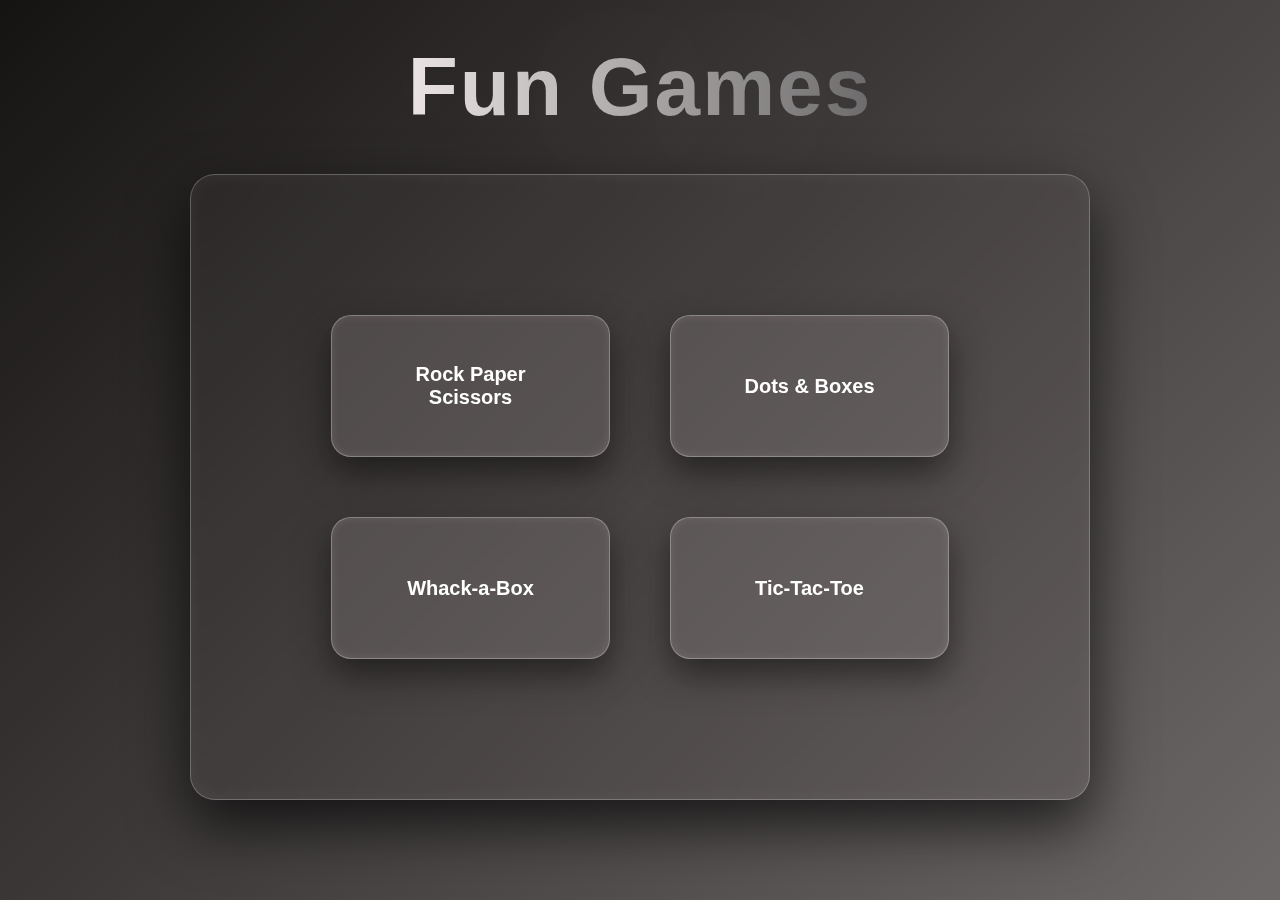
<file: index.html>
<!DOCTYPE html>
<html lang="en">
<head>
  <meta charset="UTF-8">
  <title>Fun-Games</title>
  <link rel="stylesheet" href="style.css">
</head>
<body>

  <h1> Fun Games</h1>

  <div class="container">
    <a href="rock-paper-sciccors/rps.html" class="game-box">Rock Paper Scissors</a>
    <a href="dots&boxes/dB.html" class="game-box">Dots & Boxes</a>
    <a href="whack-a-box/wab.html" class="game-box">Whack-a-Box</a>
    <a href="tic-tac-toe/tic.html" class="game-box">Tic-Tac-Toe</a>
  </div>

</body>
</html>
</file>
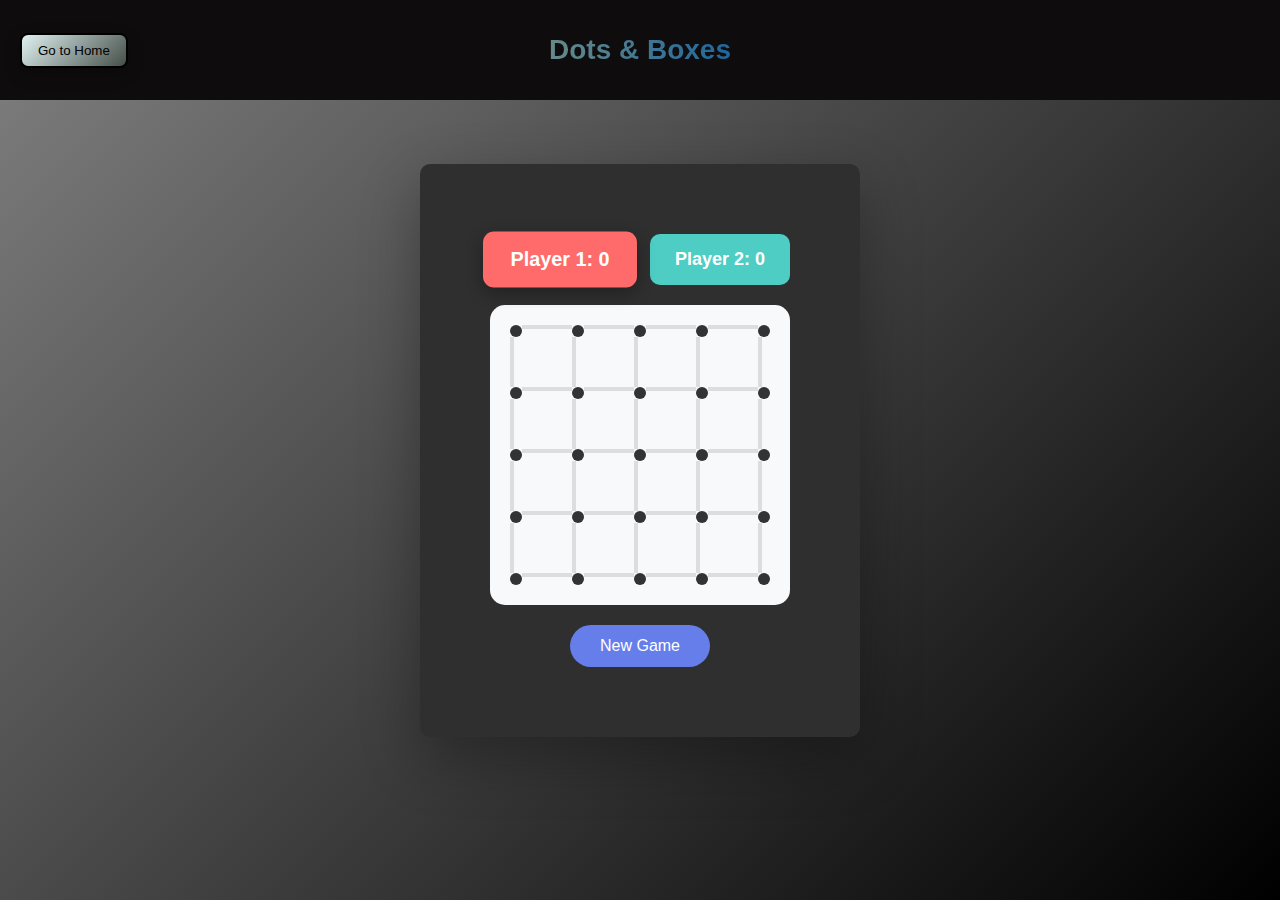
<file: dots&boxes/dB.html>
<!DOCTYPE html>
<html lang="en">
<head>
    <meta charset="UTF-8">
    <meta name="viewport" content="width=device-width, initial-scale=1.0">
    <title>Dots and Boxes</title>
    <link rel="stylesheet" href="dB.css">
</head>
<body>
    <div class="top-bar">
         <button class="home-btn" onclick="window.location.href='../index.html'">
        Go to Home
        </button>
        <h1>Dots & Boxes</h1>
    </div>
    

    <div class="container">
        
        <div class="scoreboard">
            <div class="player player1 active" id="player1">
                Player 1: <span id="score1">0</span>
            </div>
            <div class="player player2" id="player2">
                Player 2: <span id="score2">0</span>
            </div>
        </div>

        <div class="game-board">
            <div class="grid" id="grid"></div>
        </div>

        <div class="winner" id="winner"></div>
        
        <button class="reset-btn" id="resetBtn">New Game</button>
    </div>

    <script src="dB.js"></script>
</body>
</html>
</file>
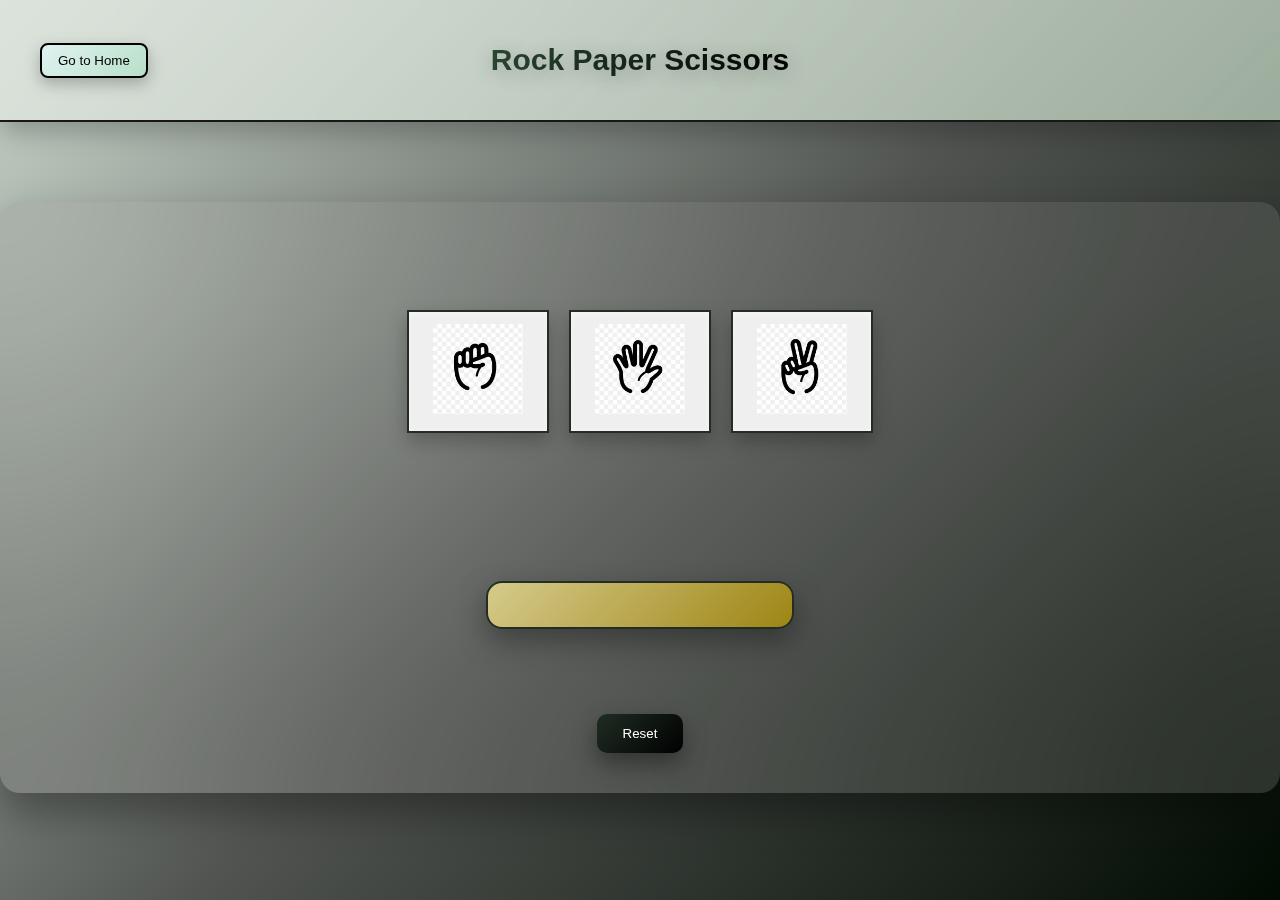
<file: rock-paper-sciccors/rps.html>
<!DOCTYPE html>
<html lang="en">
<head>
  <meta charset="UTF-8">
  <meta name="viewport" content="width=device-width, initial-scale=1.0">
  <title>Rock Paper Scissors</title>
  <link rel="stylesheet" href="rps.css">
</head>
<body>
    <div class="header-div">
        <button class="home" onclick="window.location.href='../index.html'">
        Go to Home
        </button>
  <h1>Rock Paper Scissors </h1>
    </div>

<div class="game-card">
  <div class="choices">
    <button class="choice" data-choice="rock">
    <img src="images/rock.jpeg" alt="Rock">
    </button>

    <button class="choice" data-choice="paper">
    <img src="images/paper.jpeg" alt="Paper">
    </button>

    <button class="choice" data-choice="scissors">
      <img src="images/scissors.jpeg" alt="Scissors">
    </button> 
  </div>


  <div class="result">
    <p id="user-choice"></p>
    <p id="computer-choice"></p>
    <h2 id="winner"></h2>
  </div>
  <button id="reset">Reset</button>
</div>

  <script src="rps.js"></script>
</body>
</html>
</file>
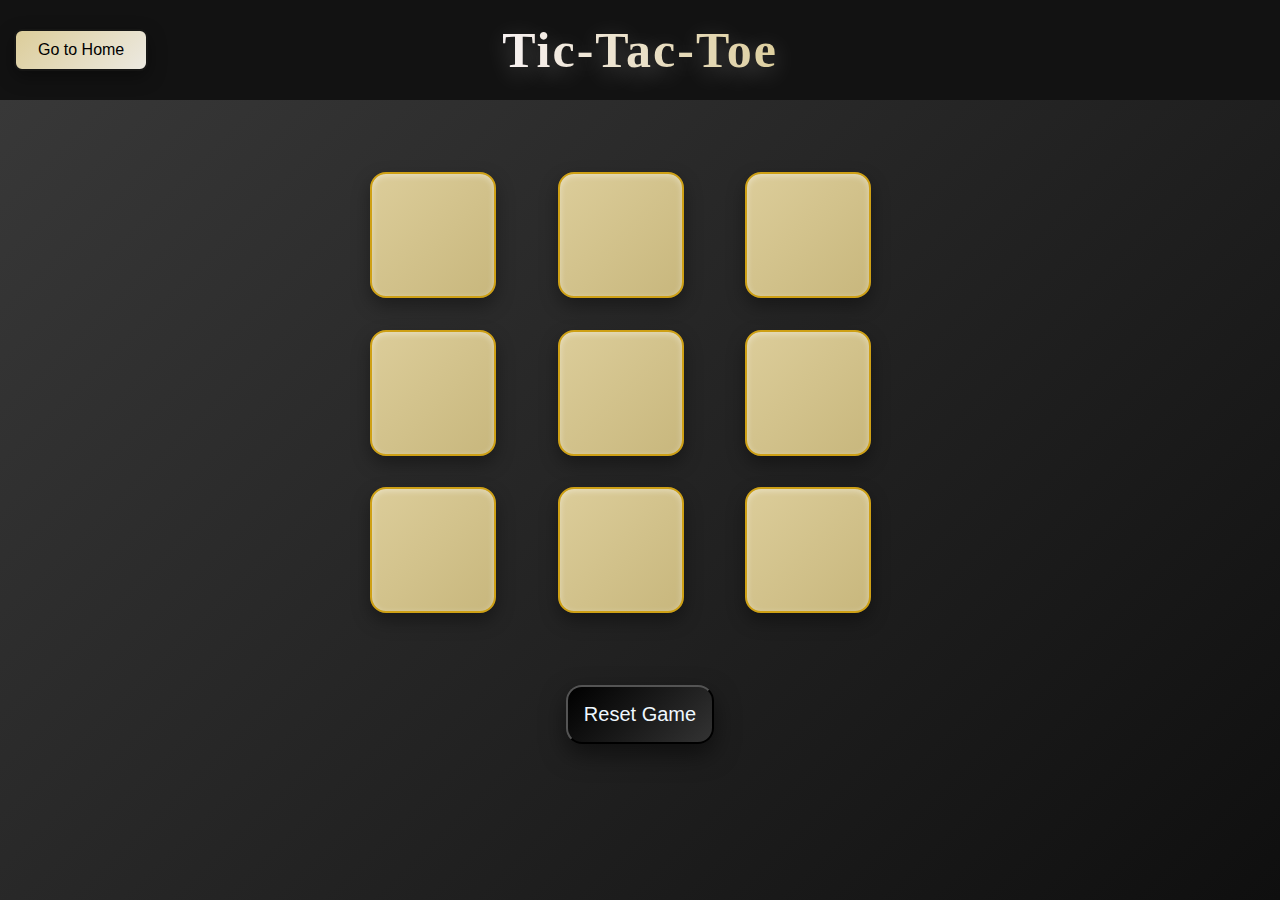
<file: tic-tac-toe/tic.html>
<!DOCTYPE html>
<html lang="en">
<head>
    <link rel="stylesheet" href="tic.css">
    <meta charset="UTF-8">
    <meta name="viewport" content="width=device-width, initial-scale=1.0">
    
        <title>tic-tac-toe</title>
   
</head>
<body>
    

    <main>
    <div class="top">
        <button class="home" onclick="window.location.href='../index.html'">
        Go to Home
        </button>
        <h1 class="content"> Tic-Tac-Toe </h1>
    </div>
   


    <div class="container">
        <div class="game">
            <button class="box"></button>
            <button class="box"></button>
            <button class="box"></button>
            <button class="box"></button>
            <button class="box"></button>
            <button class="box"></button>
            <button class="box"></button>
            <button class="box"></button>
            <button class="box"></button>
        </div>
    </div>
    <button id="Reset">Reset Game</button>
    <div class="msg-container hide">
        <p id="msg">Winner</p>
    </div>


    </main>
    <script src="tic.js"></script>
</body>
</html>
</file>
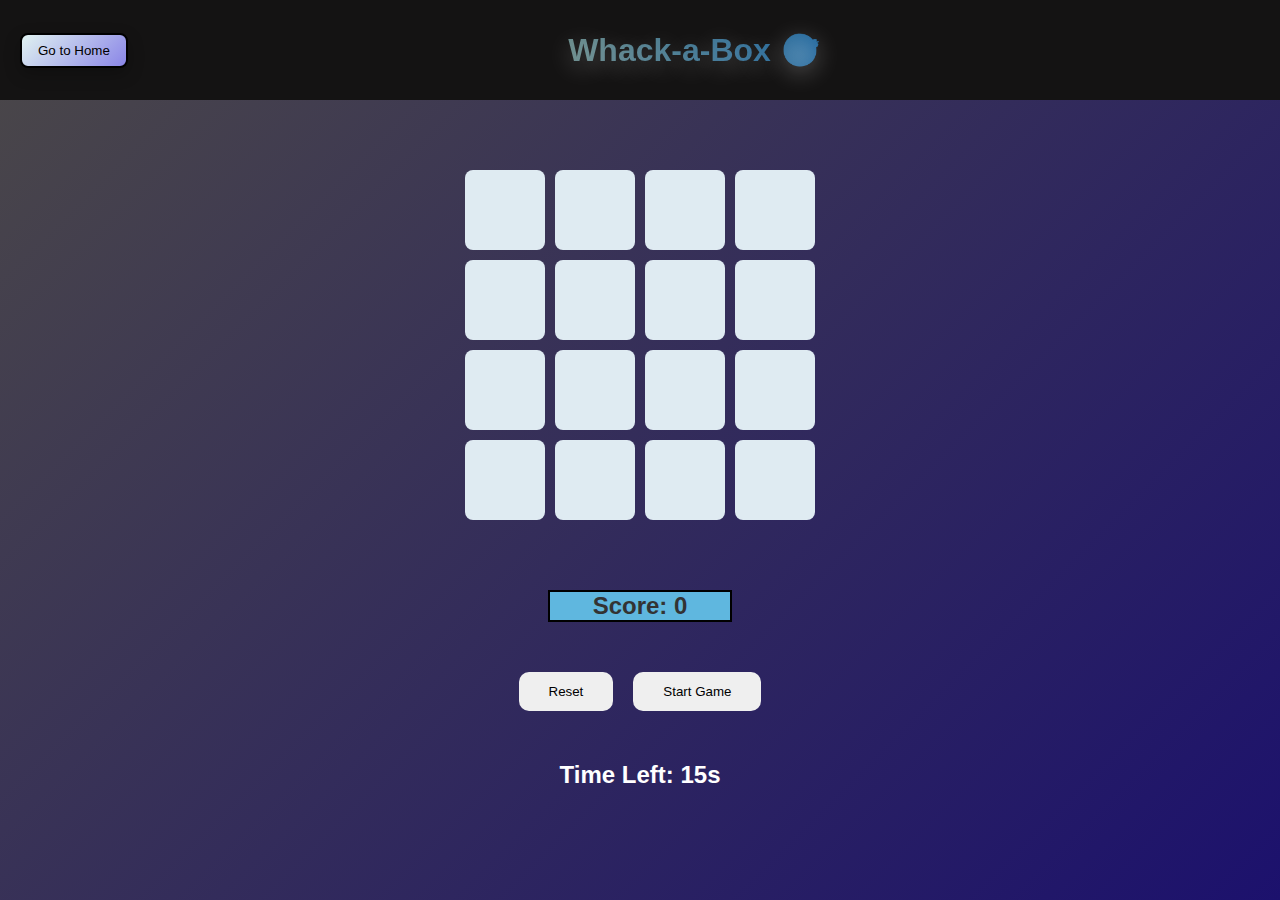
<file: whack-a-box/wab.html>
<!DOCTYPE html>
<html lang="en">
<head>
  <meta charset="UTF-8">
  <meta name="viewport" content="width=device-width, initial-scale=1.0">
  <title>Whack-a-Box</title>
  <link rel="stylesheet" href="wab.css">
</head>
<body>
  <DIV class="top">
        <button class="home" onclick="window.location.href='../index.html'">
        Go to Home
        </button>
       <h1 class="title">Whack-a-Box 🎯</h1>
       

  </DIV>

  <div id="game-grid"></div>
  <div id="scoreList">
  <h2>Score: <span id="score">0</span></h2>
  </div>
  <div class="btns">
  <button id="reset">Reset</button>
  <button id="start">Start Game</button>
  </div>
  <h3 class="score hide">your score is:</h3>
  
  <h2 style="color: white;">Time Left: <span id="time">15</span>s</h2>


  


  <script src="wab.js"></script>
</body>
</html>
</file>
<file: dots&boxes/dB.css>
* {
    margin: 0;
    padding: 0;
    box-sizing: border-box;
}

body {
    font-family: 'Segoe UI', Tahoma, Geneva, Verdana, sans-serif;
    display: flex;
    justify-content: center;
    align-items: center;
    min-height: 100vh;
    background: linear-gradient(135deg, GREY 0%, BLACK 100%);
    padding: 20px;
}

.container {
    background: rgb(48, 47, 47);
    padding: 70px;
    border-radius: 10px;
    box-shadow: 0 20px 60px rgba(0,0,0,0.3);
}

.top-bar {
    background-color: rgb(14, 12, 12);
    position: fixed;
    top: 0;
    left: 0;
    width: 100%;
    height:100px;

    display: flex;
    align-items: center;

    padding: 0 20px;
    z-index: 100;
}

.top-bar h1 {
    position: absolute;
    left: 50%;
    transform: translateX(-50%);
    margin: 0;
    background: linear-gradient(
    90deg,
    #678989,
    #1f669d
  );

  -webkit-background-clip: text;
  -webkit-text-fill-color: transparent;
    

    color: rgb(225, 218, 218);
    font-size: 28px;
    font-weight: bold;
}


.home-btn {
  margin-right: auto;
  padding: 8px 16px;

  border-radius: 8px;
  border: 2px solid black;

  background: linear-gradient(135deg, #e0f2f1, #454f49);
  cursor: pointer;

  box-shadow: 0 6px 16px rgba(0,0,0,0.25);
  transition: all 0.25s ease;}



.home-btn:hover {
    background: white;
    transform: translateY(-2px);

    
}


.scoreboard {
    display: flex;
    justify-content: space-around;
    margin-bottom: 20px;
    gap:20px;
}

.player {
    padding: 15px 25px;
    border-radius: 10px;
    font-size: 18px;
    font-weight: bold;
    transition: all 0.3s;
}

.player1 {
    background: #ff6b6b;
    color: white;
}

.player2 {
    background: #4ecdc4;
    color: white;
}

.player.active {
    transform: scale(1.1);
    box-shadow: 0 5px 15px rgba(0,0,0,0.3);
}

.game-board {
    display: inline-block;
    background: #f8f9fa;
    padding: 20px;
    border-radius: 15px;
}

.grid {
    display: grid;
    gap: 0;
}

.dot {
    width: 12px;
    height: 12px;
    background: #333;
    border-radius: 50%;
    position: relative;
}

.h-line, .v-line {
    background: #ddd;
    cursor: pointer;
}

.h-line {
    height: 4px;
    width: 50px;
}

.v-line {
    width: 4px;
    height: 50px;
}

.h-line:hover, .v-line:hover {
    background: #242222;
}

.h-line.filled, .v-line.filled {
    cursor: not-allowed;
}

.h-line.filled.p1, .v-line.filled.p1 {
    background: #ff6b6b;
}

.h-line.filled.p2, .v-line.filled.p2 {
    background: #4ecdc4;
}

.box {
    width: 50px;
    height: 50px;
    display: flex;
    align-items: center;
    justify-content: center;
    font-size: 24px;
    font-weight: bold;
    transition: all 0.3s;
}

.box.p1 {
    background: rgba(255, 107, 107, 0.3);
    color: #ff6b6b;
}

.box.p2 {
    background: rgba(78, 205, 196, 0.3);
    color: #4ecdc4;
}

.winner {
    text-align: center;
    margin-top: 20px;
    font-size: 24px;
    font-weight: bold;
    color: #667eea;
    display: none;
}

.winner.show {
    display: block;
    animation: celebrate 0.5s ease-in-out;
}

@keyframes celebrate {
    0%, 100% { transform: scale(1); }
    50% { transform: scale(1.1); }
}

.reset-btn {
    display: block;
    margin: 20px auto 0;
    padding: 12px 30px;
    background: #667eea;
    color: white;
    border: none;
    border-radius: 25px;
    font-size: 16px;
    cursor: pointer;
    transition: all 0.3s;
}

.reset-btn:hover {
    background: #764ba2;
    transform: translateY(-2px);
    box-shadow: 0 5px 15px rgba(0,0,0,0.2);
}
</file>
<file: rock-paper-sciccors/rps.css>
* {
    padding: 0;
    margin: 0;
}

html, body {
  height: 100%;
  margin: 0;
}

body {
  font-family: Arial, sans-serif;
  text-align: center;
  

  background: linear-gradient(135deg, #cad7cc 0%,#515451 50%, #010b02 100%);
  color: #1f2d23;
}


h1 {
  padding: 20px;
  font-size: 490px;
  color: black;
  margin:0;
  text-align: center;
  
  
}

.choices {
  margin: 60px;
}

.choice img {
  width: 90px;
  height: 90px;
  pointer-events: none; /* VERY IMPORTANT */
}

.choice:hover img {
  transform: scale(1.15);
  transition: transform 0.25s ease;
}


.choice {
  font-size: 18px;
  padding: 12px 24px;
  margin: 8px;

  border-radius: 0px;
  border: 2px solid #232d24;

  cursor: pointer;

  box-shadow: inset 0 2px 6px rgba(255,255,255,0.5),
              0 8px 18px rgba(0,0,0,0.25);

  transition: all 0.25s ease;
}

.choice:hover {
  transform: translateY(-3px) scale(1.05);
  box-shadow: 0 14px 30px rgba(0,0,0,0.4);
}




#reset {
  margin-top: 25px;
  padding: 12px 26px;

  border-radius: 10px;
  border: none;

  background: linear-gradient(135deg, #1f2d23, #000);
  color: #fff;

  cursor: pointer;
  box-shadow: 0 10px 25px rgba(0,0,0,0.4);
  transition: all 0.25s ease;
}

#reset:hover {
  transform: translateY(-3px) scale(1.05);
  background: linear-gradient(135deg, #2d302e, #19231c);
}



#winner {
  border: 2px solid #232d24;
  width: 260px;

  border-radius: 16px;
  margin: 0 auto;
  padding: 22px;

  background: linear-gradient(
    135deg,
    rgba(224, 212, 143, 0.9),
    rgba(170, 140, 7, 0.85)
  );

  backdrop-filter: blur(8px);
  box-shadow: 0 12px 30px rgba(0,0,0,0.35);
}


.result{
    padding-bottom: 60px;

}

.header-div {
  position: relative;
  display: flex;
  align-items: center;
  height:80px;

  padding: 20px 40px;

  background: linear-gradient(
    135deg,
    rgba(223, 229, 223, 0.85),
    rgba(190, 210, 190, 0.75)
  );

  backdrop-filter: blur(10px);
  -webkit-backdrop-filter: blur(10px);

  border-bottom: 2px solid rgb(24, 22, 22);
  box-shadow: 0 10px 25px rgba(0,0,0,0.25);
}


.home {
  margin-right: auto;
  padding: 8px 16px;

  border-radius: 8px;
  border: 2px solid black;

  background: linear-gradient(135deg, #e0f2f1, #b8e0c9);
  cursor: pointer;

  box-shadow: 0 6px 16px rgba(0,0,0,0.25);
  transition: all 0.25s ease;
}

.home:hover {
  transform: translateY(-2px);
  background: linear-gradient(135deg, #b8e0c9, #8fd19e);
  box-shadow: 0 12px 25px rgba(0,0,0,0.35);
}


.header-div h1 {
  position: absolute;
  left: 50%;
  transform: translateX(-50%);

  font-size: 30px;
  font-weight: 800;

  background: linear-gradient(90deg, #2f4f37, #000);
  -webkit-background-clip: text;
  -webkit-text-fill-color: transparent;

  text-shadow: 0 4px 20px rgba(0,0,0,0.25);
}


#computer-choice,
#user-choice {
  padding: 10px;
  margin-bottom: 20px;
  font-weight: bold;
  font-size: 18px;

}


.game-card {
  background: rgba(223, 216, 216, 0.12);
  backdrop-filter: blur(100px);
  border-radius: 20px;
  padding: 40px;
  max-width: auto;
  margin: 80px auto;
  box-shadow: 0 20px 40px rgba(0,0,0,0.35);
}

#user-choice{
  color: rgb(34, 210, 34);
}

#computer-choice{
  color: maroon;
}
</file>
<file: tic-tac-toe/tic.css>
*{
    margin: 0;
    padding: 0;
}

.top {
  display: flex;
  align-items: center;
  justify-content: center;
  position: relative;
  background-color: rgb(18, 18, 18);
  height: 100px;

  /*background: linear-gradient(
    135deg,
    rgba(220, 205, 154, 0.9),
    rgba(42, 37, 20, 0.85)
  );

  backdrop-filter: blur(12px);
  -webkit-backdrop-filter: blur(12px);

  border-bottom: 4px solid #161615;
  padding: 12px;
  box-shadow: 0 10px 30px rgba(0,0,0,0.35);*/
}


.home {
  position: absolute;
  left: 14px;

  padding: 10px 22px;
  font-size: 16px;

  background: linear-gradient(
    135deg,
    #dccd9a,
    #ece9e1
  );

  border: 2px solid #161615;
  border-radius: 8px;
  cursor: pointer;

  box-shadow: 0 6px 18px rgba(0,0,0,0.35);
  transition: all 0.25s ease;
}


.home:hover {
  transform: translateY(-2px);
  box-shadow: 0 10px 25px rgba(0,0,0,0.45);
}


.content {
  font-size: 50px;
  font-weight: 800;
  letter-spacing: 2px;

  background: linear-gradient(
    90deg,
    #f7f1f1,
    #dccd9a
  );

  -webkit-background-clip: text;
  -webkit-text-fill-color: transparent;

  text-shadow: 0 6px 25px rgba(255,255,255,0.25);
}


body {
  min-height: 100vh;
  background: linear-gradient(135deg, #3a3a3a 0%, #0f0f0f 100%);
  text-align: center;
}


.container{
    height: 65vh;
     display:flex;
    justify-content: center;
    align-items: center;
    gap: 1.5vmin;
}

  
/* ---------- Tic Tac Toe Board Fix: Always 3x3 ---------- */
.game {
    display: grid; /* force grid */
    grid-template-columns: repeat(3, 1fr); /* 3 columns */
    grid-template-rows: repeat(3, 1fr);    /* 3 rows */
    gap: 2.5vmin;                          /* keep your original gap */
    width: 60vmin; 
    height: 50vmin;
    justify-content: center;
    align-items: center;
}

/* Box styles remain unchanged */
.box {
  height: 14vmin;
  width: 14vmin;

  border-radius: 1rem;
  border: 2px solid rgb(206, 160, 21);

  background: linear-gradient(
    135deg,
    #dccd9a,
    #c8b77d
  );

  font-size: 6vmin;
  color: rgb(79, 76, 50);

  box-shadow:
    inset 0 2px 6px rgba(255,255,255,0.4),
    0 8px 18px rgba(0,0,0,0.35);

  transition: transform 0.2s ease, box-shadow 0.2s ease;
}

.box:hover {
  transform: translateY(-4px);
  box-shadow:
    inset 0 2px 6px rgba(255,255,255,0.5),
    0 14px 30px rgba(0,0,0,0.45);
}


#Reset {
  background: linear-gradient(135deg, #000, #333);
  color: aliceblue;

  font-size: 1.25rem;
  border-radius: 1rem;
  padding: 1rem;

  box-shadow: 0 10px 25px rgba(0,0,0,0.5);
  transition: all 0.25s ease;
}

#Reset:hover {
  transform: translateY(-2px);
  box-shadow: 0 16px 35px rgba(0,0,0,0.6);
}



#msg {
  font-size: 6vmin;
  color: rgb(26, 23, 23);

  background: rgba(220, 205, 154, 0.85);
  backdrop-filter: blur(10px);

  border-radius: 12px;
  border: 2px solid #ebebe5;
  padding: 10px 20px;

  box-shadow: 0 10px 30px rgba(0,0,0,0.4);
}


.hide{
    display:none;
}

.msg-container{
    padding: 40px;
    width: fit-content;   
    margin: 0 auto;
}


@media (max-width: 305px) {
  .top {
    flex-direction: column;
    gap: 10px;
  }

  .content {
    font-size: 28px;
  }

  .game {
    width: 90vw;
    height: 90vw;
    max-width: 280px;
    max-height: 280px;
  }

  .box {
    font-size: 2rem;
  }
}

/* ---------- Extra Small Screens (206px–305px) ---------- */
@media (min-width: 206px) and (max-width: 305px) {
  .top {
    flex-direction: column;
    gap: 8px;
  }

  .content {
    font-size: 22px;
  }

  .game {
    width: 85vw;
    height: 85vw;
    max-width: 200px;
    max-height: 200px;
  }

  .box {
    font-size: 1.8rem;
    height: 12vmin;
    width: 12vmin;
  }

  #msg {
    font-size: 4vmin;
    padding: 6px 12px;
  }

  #Reset {
    font-size: 1rem;
    padding: 0.8rem;
  }
}

/* ---------- Small Tablet (306px–631px) ---------- */
@media (min-width: 306px) and (max-width: 631px) {
  .content {
    font-size: 36px;
  }

  .game {
    width: 85vw;
    height: 85vw;
    max-width: 320px;
    max-height: 320px;
  }

  .box {
    font-size: 2.3rem;
  }
}

/* ---------- Tablet (632px–900px) ---------- */
@media (min-width: 632px) and (max-width: 900px) {
  .content {
    font-size: 40px;
  }

  .game {
    width: 70vw;
    height: 70vw;
    max-width: 400px;
    max-height: 400px;
  }

  .box {
    font-size: 2.5rem;
  }
}
</file>
<file: whack-a-box/wab.css>
* {
    padding: 0;
    margin: 0;
}

html, body {
  min-height: 100%;
  margin: 0;
}

body {
  font-family: Arial, sans-serif;
  text-align: center;
  background: linear-gradient(135deg, #4b4848 0%, #1c116d 100%);
  color: #333;
}

h1 {
 background: linear-gradient(
    90deg,
    #678989,
    #1f669d
  );

  -webkit-background-clip: text;
  -webkit-text-fill-color: transparent;

  text-shadow: 0 6px 25px rgba(255,255,255,0.25);}

#game-grid {
  display: grid;
  grid-template-columns: repeat(4, 80px);
  gap: 10px;
  justify-content: center;
  margin: 20px 0;
  padding: 50px;
}

.box {
  width: 80px;
  height: 80px;
  background-color: #dfebf2;
  cursor: pointer;
  border-radius: 8px;
}

.active {
  background-color: #0288d1;
}

.hide{
    display: none;
}

.top {
  display: grid;
  grid-template-columns: auto 1fr auto;
  align-items: center;
  padding: 10px 20px;
  background-color: rgb(20, 19, 19);
  height: 80px;
}

.home {
  margin-right: auto;
  padding: 8px 16px;

  border-radius: 8px;
  border: 2px solid black;

  background: linear-gradient(135deg, #e0f2f1, #8a85e7);
  cursor: pointer;

  box-shadow: 0 6px 16px rgba(0,0,0,0.25);
  transition: all 0.25s ease;}
  

  .home:hover {
  transform: translateY(-2px);
  background: linear-gradient(135deg, #b8e0c9, #9ca1df);
  box-shadow: 0 12px 25px rgba(0,0,0,0.35);
}


.title {
  justify-self: center;
  margin: 0;
}



#start{
    margin-top: 30px ;    
  margin-bottom: 30px ;      
  padding: 12px 30px;     

  border-radius: 10px;
  border: none;

  cursor: pointer;
}

#start:hover{
    transform: translateY(-3px) scale(1.05);
     background: linear-gradient(135deg, #fbefef 0%, #9f9ca8 100%);

}

#reset {
  margin-top: 30px ;     
  margin-bottom: 30px ;     
  padding: 12px 30px;     

  border-radius: 10px;
  border: none;

  cursor: pointer;
}


#reset:hover{
     transform: translateY(-3px) scale(1.05);
     background: linear-gradient(135deg, #fbefef 0%, #9f9ca8 100%);


}

#scoreList{
    display: flex;
    width: 100;
    text-align: center;
    left: 50%;
    justify-content: center;
    width: 180px;
    border: 2px solid black;
    margin: auto;
    background-color: #5fb7df;
}

.btns {
  display: flex;
  justify-content: center; /* center horizontally */
  align-items: center;
  gap: 12px;
  margin: 20px 0;
}

@media (max-width: 768px) {
  .btns {
    flex-direction: column; /* stack buttons */
    gap: 10px;
  }
}

@media (min-width: 1024px) {
  .btns {
    gap: 20px;
  }
}
</file>
<file: style.css>
/* RESET */
* {
  margin: 0;
  padding: 0;
  box-sizing: border-box;
}

/* BODY BACKGROUND */
body {
  min-height: 100vh;
  font-family: 'Segoe UI', Tahoma, Geneva, Verdana, sans-serif;

  background: linear-gradient(135deg, #161313 0%, #6d6868 100%);
  display: flex;
  flex-direction: column;
  align-items: center;

  padding: 40px 20px;
  color: white;
}

/* TITLE */
h1 {
  margin-bottom: 40px;
  font-size: 82px;
  font-weight: 700;
  letter-spacing: 2px;

  background: linear-gradient(90deg, #eae4e4, #6c6a6a);
  -webkit-background-clip: text;
  -webkit-text-fill-color: transparent;

  text-shadow: 0 6px 205px rgba(255, 255, 255, 0.35);
}

/*  GLASS CARD */
.container {
  display: grid;
 grid-template-columns: repeat(2, minmax(220px, 1fr));
  gap: 60px;

  width: 100%;
  max-width: 900px;

  background: rgba(96, 92, 92, 0.12);
  backdrop-filter: blur(14px);
  -webkit-backdrop-filter: blur(14px);

  padding: 140px;
  border-radius: 25px;

  border: 1px solid rgba(255, 255, 255, 0.25);
  box-shadow:
    0 25px 60px rgba(0, 0, 0, 0.7),
    inset 0 0 20px rgba(255, 255, 255, 0.05);
}

/* GAME BOXES */
.game-box {
  text-decoration: none;
  color: white;
  padding: 70px;

  height: 140px;
  border-radius: 20px;

  display: flex;
  justify-content: center;
  align-items: center;

  font-size: 20px;
  font-weight: 600;
  text-align: center;

  background: rgba(170, 162, 162, 0.18);
  backdrop-filter: blur(10px);

  border: 1px solid rgba(255, 255, 255, 0.3);
  box-shadow:
    inset 0 0 10px rgba(255,255,255,0.1),
    0 15px 35px rgba(0,0,0,0.5);

  transition: all 0.35s ease;
}

.game-box:hover {
  transform: translateY(-8px) scale(1.05);
  background: rgba(255, 255, 255, 0.3);

  box-shadow:
    0 0 25px rgba(255, 255, 255, 0.4),
    0 25px 50px rgba(0, 0, 0, 0.8);
}

@media (max-width: 600px) {
  h1 {
    font-size: 32px;
  }

  .container {
    grid-template-columns: 1fr;
    padding: 25px;
    gap: 20px;
  }

  .game-box {
    height: 120px;
    font-size: 18px;
  }
}
</file>
